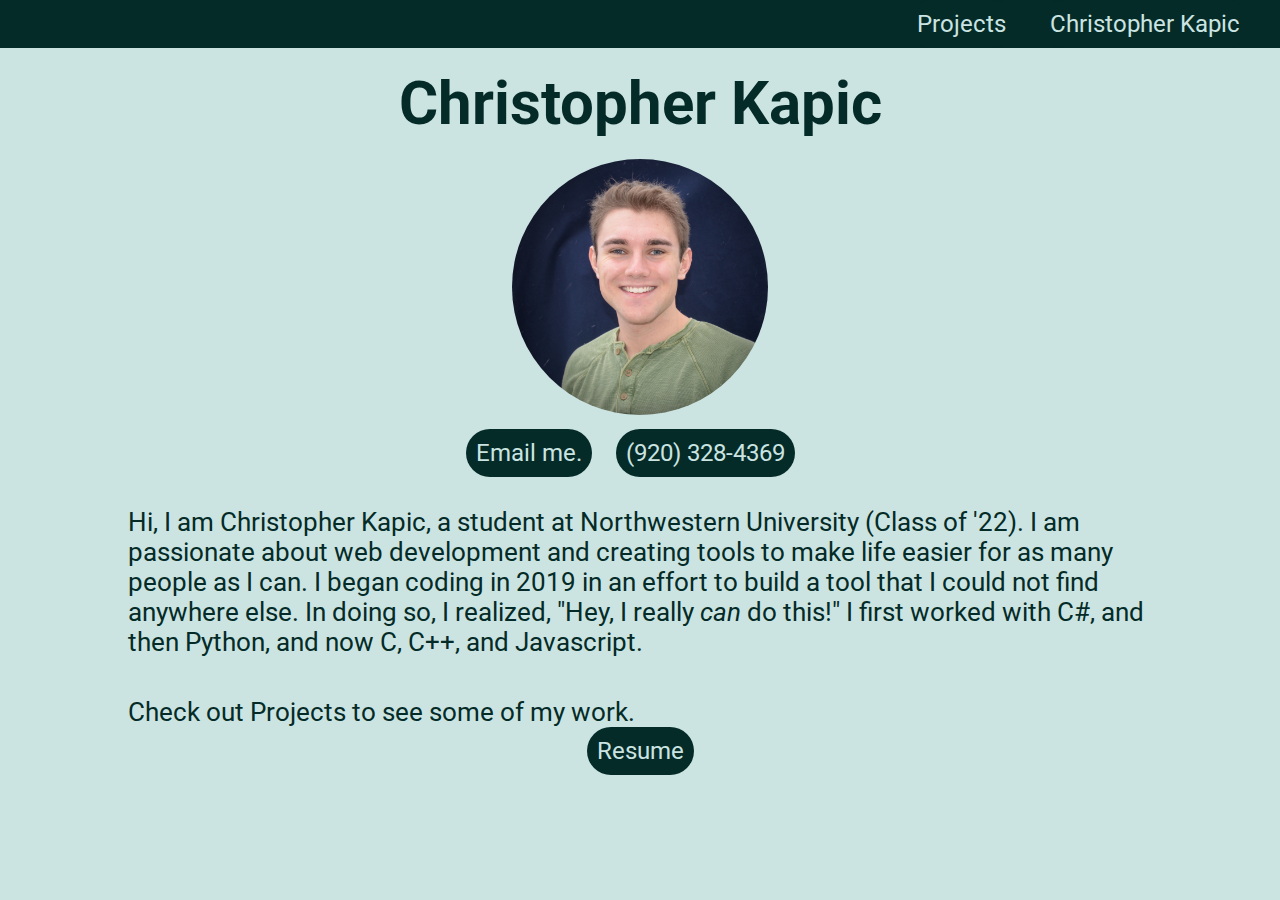
<file: christopherkapic.html>
<!DOCTYPE html>

<html lang="en">
  <head>
    <meta charset="UTF-8" />
    <meta name="viewport" content="width=device-width, initial-scale=1.0" />
    <link
      href="https://fonts.googleapis.com/css?family=Roboto&display=swap"
      rel="stylesheet"
    />
    <link rel="stylesheet" href="style.css" />
    <title>Document</title>
  </head>
  <nav>
    <ul>
      <li><a href="./index.html">Projects</a></li>
      <li><a href="./christopherkapic.html">Christopher Kapic</a></li>
    </ul>
  </nav>
  <body>
    <h1>Christopher Kapic</h1>
    <div id="imgcont">
      <img src="PROFILE.jpg" alt="Christopher Kapic" />
      <ol>
        <li><a href="mailto:christopherkapic@gmail.com">Email me.</a></li>
        <li><a href="tel:9203284369">(920) 328-4369</a></li>
      </ol>
    </div>
    <p>
      Hi, I am Christopher Kapic, a student at Northwestern University (Class of
      '22). I am passionate about web development and creating tools to make
      life easier for as many people as I can. I began coding in 2019 in an
      effort to build a tool that I could not find anywhere else. In doing so, I
      realized, "Hey, I really <i>can</i> do this!" I first worked with C#, and
      then Python, and now C, C++, and Javascript.
    </p>
    <p>Check out <p2>Projects</p2> to see some of my work.</p>
    <a href="Resume_1.PDF" download>Resume</a>
  </body>
  <script src="script.js"></script>
</html>
</file>
<file: style.css>
* {
  margin: 0;
  padding: 0;
  font-family: "Roboto", sans-serif;
}

body {
  background-color: rgb(203, 228, 226);
  text-align: center;
}

/* Mobile CSS */

/* Tablet CSS */
@media (min-width: 415px) {
}

/* Desktop CSS */
@media (min-width: 1024px) {
  nav {
    width: 100vw;
    background-color: rgb(4, 43, 39);
    position: sticky;
    top: 0;
  }

  ul {
    text-align: right;
    padding: 10px;
  }

  li,
  li a {
    display: inline;
    margin-right: 10px;
    text-decoration: none;
    color: rgb(203, 228, 226);
  }

  #imgcont {
    width: 40vw;
    text-align: left;
    margin: 0 auto;
    text-align: center;
  }

  img {
    max-width: 400px;
    width: 20vw;
    border-radius: 10vw;
    box-shadow: 4px 4px 8
    margin: 0 auto;
    margin-bottom: 20px;
  }

  ol {
    display: inline-block;
  }

  h1 {
    margin: 20px;
    font-size: 60px;
    color: rgb(4, 43, 39);
  }

  p {
    width: 80vw;
    display: block;
    margin: 0 auto;
    margin-top: 40px;
    text-align: left;
    font-size: 26px;
    color: rgb(4, 43, 39);
    margin-bottom: 10px;
  }

  a {
    color: rgb(203, 228, 226);
    background-color: rgb(4, 43, 39);
    font-size: 24px;
    width: 140px;
    border: none;
    outline: none;
    border-radius: 28px;
    padding: 10px;
    text-decoration: none;
  }

  a:hover {
    background-color: rgba(4, 43, 39, 0.829);
    cursor: pointer;
  }

  .project {
    width: 40vw;
    min-width: 300px;
    display: inline-block;
    background-color: rgb(4, 43, 39);
    padding: 20px;
    margin: 10px;
    text-align: center;
    color: rgb(203, 228, 226);
    border-radius: 12px;
  }

  .project img {
    box-shadow: none;
    border-radius: 5px;
    border-width: 1px;
    border-color: rgb(203, 228, 226);
    border-style: solid;
    width: 80%;
    margin: 0px;
    padding: 0px;
  }

  .project h2 {
    margin: 10px;
  }

  .project p {
    color: rgb(203, 228, 226);
    display: inline;
    font-size: 18px;
    margin: 0px;
    padding: 0px;
    text-align: left;
  }

  .moreclick {
    color: rgba(203, 228, 226, 0.568);
  }

  .moreclick:hover {
    cursor: pointer;
  }
}
</file>
